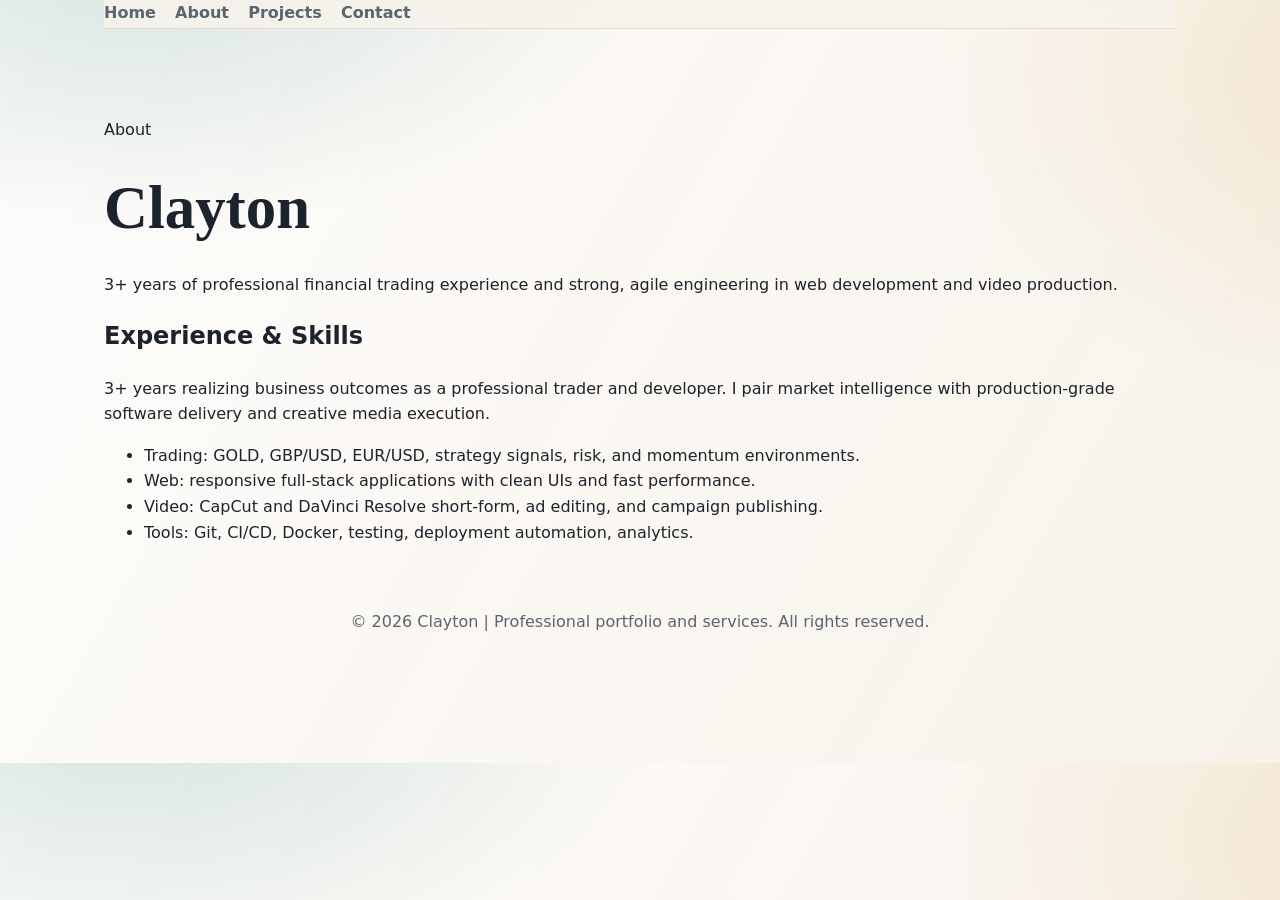
<file: about.html>
<!doctype html>
<html lang="en">
  <head>
    <meta charset="utf-8" />
    <meta name="viewport" content="width=device-width, initial-scale=1" />
    <title>About | Clayton</title>
    <link rel="stylesheet" href="styles.css" />
    <script defer src="script.js"></script>
  </head>
  <body>
    <main class="page">
      <header class="topbar">
        <button class="menu-btn" id="menuBtn" aria-label="Toggle navigation">☰</button>
        <nav class="nav" id="nav">
          <a href="index.html">Home</a>
          <a href="about.html">About</a>
          <a href="projects.html">Projects</a>
          <a href="contact.html">Contact</a>
        </nav>
      </header>

      <section class="hero" id="home">
        <div class="hero-content">
          <p class="overline">About</p>
          <h1>Clayton</h1>
          <p class="subtitle">3+ years of professional financial trading experience and strong, agile engineering in web development and video production.</p>
        </div>
      </section>

      <section class="card-grid">
        <article class="card">
          <h2>Experience & Skills</h2>
          <p>3+ years realizing business outcomes as a professional trader and developer. I pair market intelligence with production-grade software delivery and creative media execution.</p>

          <ul>
            <li>Trading: GOLD, GBP/USD, EUR/USD, strategy signals, risk, and momentum environments.</li>
            <li>Web: responsive full-stack applications with clean UIs and fast performance.</li>
            <li>Video: CapCut and DaVinci Resolve short-form, ad editing, and campaign publishing.</li>
            <li>Tools: Git, CI/CD, Docker, testing, deployment automation, analytics.</li>
          </ul>
        </article>
      </section>

      <footer class="footer">
        <p>© <span id="year"></span> Clayton | Professional portfolio and services. All rights reserved.</p>
      </footer>
    </main>
  </body>
</html>
</file>
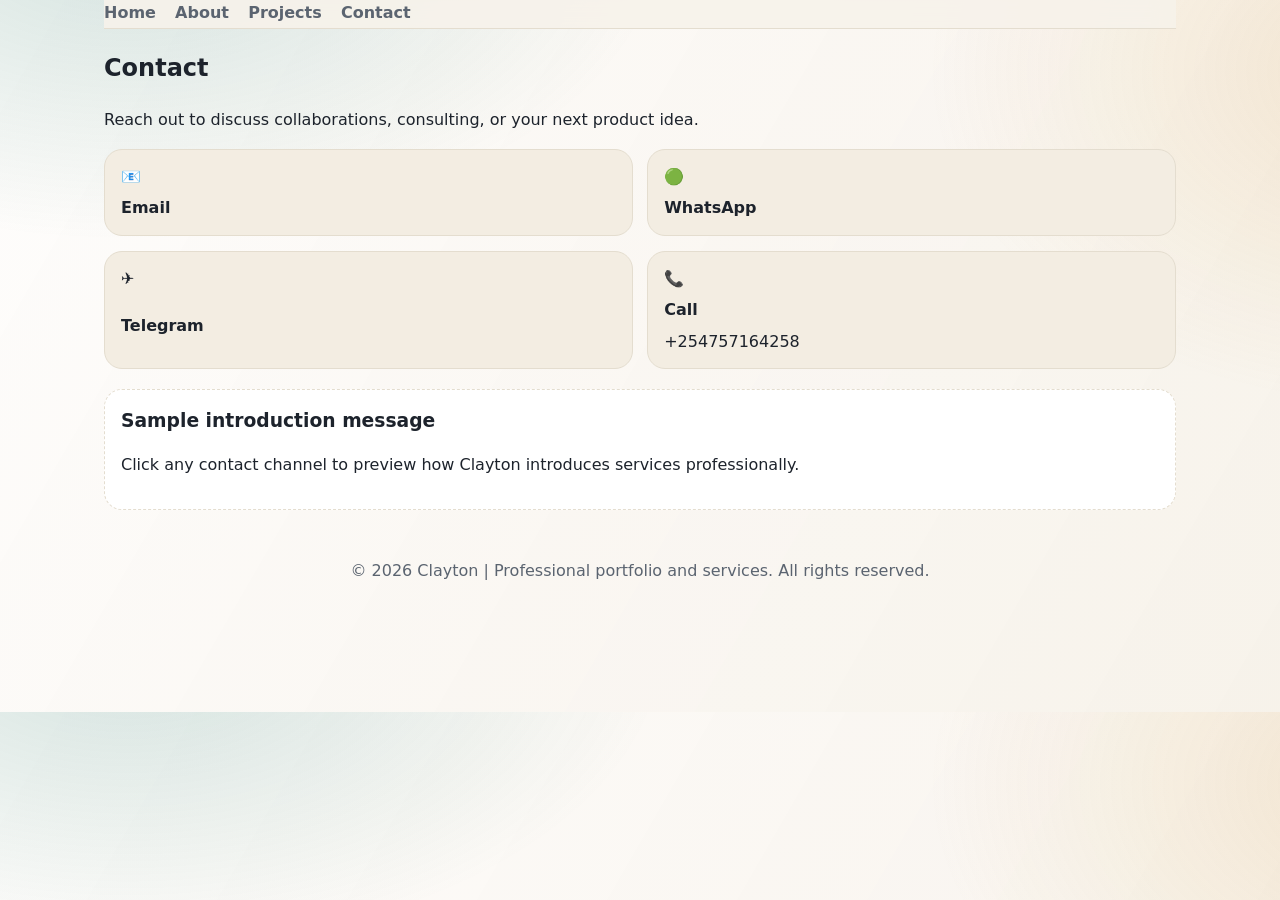
<file: contact.html>
<!doctype html>
<html lang="en">
  <head>
    <meta charset="utf-8" />
    <meta name="viewport" content="width=device-width, initial-scale=1" />
    <title>Contact | Clayton</title>
    <link rel="stylesheet" href="styles.css" />
    <script defer src="script.js"></script>
  </head>
  <body>
    <main class="page">
      <header class="topbar">
        <button class="menu-btn" id="menuBtn" aria-label="Toggle navigation">☰</button>
        <nav class="nav" id="nav">
          <a href="index.html">Home</a>
          <a href="about.html">About</a>
          <a href="projects.html">Projects</a>
          <a href="contact.html">Contact</a>
        </nav>
      </header>

      <section class="contact">
        <h2>Contact</h2>
        <p>Reach out to discuss collaborations, consulting, or your next product idea.</p>

        <div class="contact-grid">
          <a class="contact-card" id="emailLink" href="mailto:klaymu17@gmail.com">
            <span class="contact-icon">📧</span>
            <span class="contact-title">Email</span>
          </a>

          <a class="contact-card" id="whatsappLink" href="https://wa.me/254757164258?text=Hello%2C%20I%27m%20Clayton.%20Thank%20you%20for%20visiting%20my%20portfolio.%20I%20specialize%20in%20Forex%2FCommodity%20trading%20(GOLD%2C%20GBP%2FUSD%2C%20EUR%2FUSD)%2C%20responsive%20web%20development%20and%20video%20content%20production.%20Please%20share%20your%20needs%20and%20availability.%20Thank%20you." target="_blank" rel="noreferrer">
            <span class="contact-icon">🟢</span>
            <span class="contact-title">WhatsApp</span>
          </a>

          <a class="contact-card" id="telegramLink" href="https://t.me/+254757164258?text=Hello%2C%20I%27m%20Clayton.%20Thank%20you%20for%20visiting%20my%20portfolio.%20I%20specialize%20in%20Forex%2FCommodity%20trading%20(GOLD%2C%20GBP%2FUSD%2C%20EUR%2FUSD)%2C%20responsive%20web%20development%20and%20video%20content%20production.%20Please%20share%20your%20needs%20and%20availability.%20Thank%20you." target="_blank" rel="noreferrer">
            <span class="contact-icon">✈️</span>
            <span class="contact-title">Telegram</span>
          </a>

          <a class="contact-card contact-card--call" id="callLink" href="tel:+254757164258">
            <span class="contact-icon">📞</span>
            <span class="contact-title">Call</span>
            <span class="contact-number">+254757164258</span>
          </a>
        </div>

        <article class="message-preview" id="messagePreview">
          <h3>Sample introduction message</h3>
          <p id="messageContent">Click any contact channel to preview how Clayton introduces services professionally.</p>
        </article>
      </section>

      <footer class="footer">
        <p>© <span id="year"></span> Clayton | Professional portfolio and services. All rights reserved.</p>
      </footer>
    </main>
  </body>
</html>
</file>
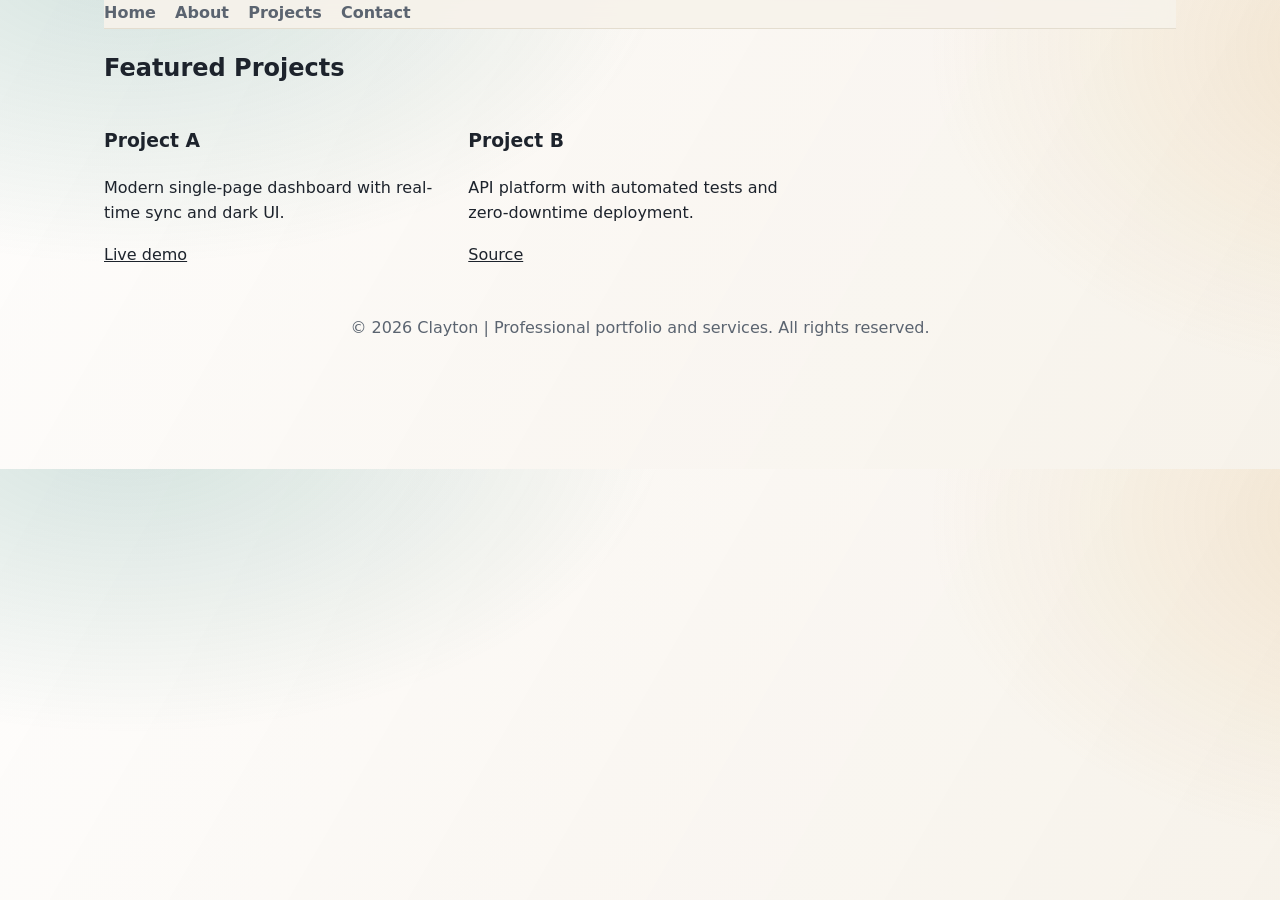
<file: projects.html>
<!doctype html>
<html lang="en">
  <head>
    <meta charset="utf-8" />
    <meta name="viewport" content="width=device-width, initial-scale=1" />
    <title>Projects | Clayton</title>
    <link rel="stylesheet" href="styles.css" />
    <script defer src="script.js"></script>
  </head>
  <body>
    <main class="page">
      <header class="topbar">
        <button class="menu-btn" id="menuBtn" aria-label="Toggle navigation">☰</button>
        <nav class="nav" id="nav">
          <a href="index.html">Home</a>
          <a href="about.html">About</a>
          <a href="projects.html">Projects</a>
          <a href="contact.html">Contact</a>
        </nav>
      </header>

      <section class="projects-section">
        <h2>Featured Projects</h2>
        <div class="projects-grid">
          <article class="project">
            <h3>Project A</h3>
            <p>Modern single-page dashboard with real-time sync and dark UI.</p>
            <a class="project-link" href="#">Live demo</a>
          </article>
          <article class="project">
            <h3>Project B</h3>
            <p>API platform with automated tests and zero-downtime deployment.</p>
            <a class="project-link" href="#">Source</a>
          </article>
        </div>
      </section>

      <footer class="footer">
        <p>© <span id="year"></span> Clayton | Professional portfolio and services. All rights reserved.</p>
      </footer>
    </main>
  </body>
</html>
</file>
<file: styles.css>
:root {
  --bg: #f7f2ea;
  --surface: #ffffff;
  --surface-alt: #f3ede2;
  --ink: #1d232c;
  --muted: #5b6470;
  --accent: #156f5c;
  --accent-strong: #0f4f42;
  --accent-soft: rgba(21, 111, 92, 0.12);
  --gold: #d59a42;
  --border: #e4ddcf;
  --shadow: 0 18px 40px rgba(28, 31, 40, 0.12);
  --radius: 18px;
  --radius-lg: 24px;
  --max-width: 1120px;
}

* {
  box-sizing: border-box;
}

html {
  scroll-behavior: smooth;
}

body {
  margin: 0;
  min-height: 100%;
  font-family: 'Manrope', 'Segoe UI', system-ui, sans-serif;
  color: var(--ink);
  line-height: 1.6;
  background:
    radial-gradient(900px 520px at 10% -10%, rgba(21, 111, 92, 0.18), transparent 60%),
    radial-gradient(800px 560px at 110% 10%, rgba(213, 154, 66, 0.18), transparent 60%),
    linear-gradient(120deg, rgba(255, 255, 255, 0.85), rgba(247, 242, 234, 0.9)),
    var(--bg);
}

a {
  color: inherit;
}

img {
  max-width: 100%;
  display: block;
}

.skip-link {
  position: absolute;
  left: 1rem;
  top: -3rem;
  padding: 0.6rem 1rem;
  background: var(--ink);
  color: #fff;
  border-radius: 999px;
  text-decoration: none;
  z-index: 100;
  transition: top 0.2s ease;
}

.skip-link:focus {
  top: 1rem;
}

.topbar {
  position: sticky;
  top: 0;
  z-index: 20;
  background: rgba(247, 242, 234, 0.9);
  backdrop-filter: blur(10px);
  border-bottom: 1px solid var(--border);
}

.topbar-inner {
  max-width: var(--max-width);
  margin: 0 auto;
  padding: 1rem 1.5rem;
  display: flex;
  align-items: center;
  justify-content: space-between;
  gap: 1rem;
}

.logo {
  font-family: 'Fraunces', serif;
  font-weight: 700;
  font-size: 1.3rem;
  letter-spacing: 0.02em;
  text-decoration: none;
}

.nav {
  display: flex;
  align-items: center;
  gap: 1.2rem;
}

.nav a {
  text-decoration: none;
  font-weight: 600;
  color: var(--muted);
  position: relative;
  padding-bottom: 0.15rem;
  transition: color 0.2s ease;
}

.nav a::after {
  content: '';
  position: absolute;
  left: 0;
  bottom: 0;
  width: 0;
  height: 2px;
  background: var(--accent);
  transition: width 0.2s ease;
}

.nav a:hover,
.nav a:focus-visible {
  color: var(--ink);
}

.nav a:hover::after,
.nav a:focus-visible::after {
  width: 100%;
}

.nav .nav-cta {
  background: var(--ink);
  color: #fff;
  padding: 0.5rem 1rem;
  border-radius: 999px;
}

.nav .nav-cta::after {
  display: none;
}

.menu-btn {
  display: none;
  align-items: center;
  gap: 0.5rem;
  background: var(--surface);
  border: 1px solid var(--border);
  border-radius: 999px;
  padding: 0.45rem 0.85rem;
  font-weight: 600;
  cursor: pointer;
  color: var(--ink);
}

.menu-icon {
  font-size: 1.1rem;
}

.page {
  max-width: var(--max-width);
  margin: 0 auto;
  padding: 0 1.5rem 4rem;
}

.section {
  padding: 3.5rem 0;
  scroll-margin-top: 6rem;
}

.section-head {
  display: flex;
  align-items: flex-end;
  justify-content: space-between;
  gap: 2rem;
  margin-bottom: 2rem;
}

.section-head h2 {
  font-family: 'Fraunces', serif;
  font-size: clamp(1.8rem, 3vw, 2.5rem);
  margin: 0 0 0.6rem;
}

.section-head p {
  margin: 0;
  color: var(--muted);
  max-width: 38rem;
}

.text-link {
  font-weight: 600;
  color: var(--accent-strong);
  text-decoration: none;
}

.text-link:hover,
.text-link:focus-visible {
  color: var(--ink);
}

.hero {
  padding-top: 4.5rem;
}

.hero-grid {
  display: grid;
  grid-template-columns: minmax(0, 1.1fr) minmax(0, 0.9fr);
  gap: 2.5rem;
  align-items: center;
}

.eyebrow {
  text-transform: uppercase;
  letter-spacing: 0.18em;
  font-size: 0.75rem;
  font-weight: 700;
  color: var(--accent);
  margin: 0 0 0.6rem;
}

.hero h1 {
  font-family: 'Fraunces', serif;
  font-size: clamp(2.4rem, 4.8vw, 3.8rem);
  margin: 0 0 1rem;
}

.lead {
  font-size: 1.1rem;
  color: var(--muted);
  margin: 0 0 1.8rem;
}

.cta-row {
  display: flex;
  gap: 0.9rem;
  flex-wrap: wrap;
  margin-bottom: 2rem;
}

.btn {
  display: inline-flex;
  align-items: center;
  justify-content: center;
  gap: 0.4rem;
  padding: 0.75rem 1.4rem;
  border-radius: 999px;
  text-decoration: none;
  font-weight: 600;
  border: 1px solid transparent;
  transition: transform 0.2s ease, box-shadow 0.2s ease, background 0.2s ease, color 0.2s ease;
}

.btn-primary {
  background: var(--accent);
  color: #fff;
  box-shadow: 0 12px 24px rgba(21, 111, 92, 0.25);
}

.btn-primary:hover,
.btn-primary:focus-visible {
  background: var(--accent-strong);
  transform: translateY(-1px);
}

.btn-ghost {
  background: transparent;
  color: var(--ink);
  border-color: var(--border);
}

.btn-ghost:hover,
.btn-ghost:focus-visible {
  border-color: var(--accent);
  color: var(--accent-strong);
}

.meta-row {
  display: grid;
  grid-template-columns: repeat(3, minmax(0, 1fr));
  gap: 1rem;
}

.meta-card {
  background: var(--surface);
  border: 1px solid var(--border);
  border-radius: var(--radius);
  padding: 1rem;
  box-shadow: var(--shadow);
}

.meta-value {
  display: block;
  font-weight: 700;
  font-size: 1.4rem;
}

.meta-label {
  color: var(--muted);
  font-size: 0.9rem;
}

.hero-card {
  background: linear-gradient(140deg, rgba(255, 255, 255, 0.95), rgba(243, 237, 226, 0.9));
  border: 1px solid var(--border);
  border-radius: var(--radius-lg);
  padding: 2rem;
  box-shadow: var(--shadow);
}

.hero-card h2 {
  font-family: 'Fraunces', serif;
  margin: 0.6rem 0 1rem;
  font-size: 1.6rem;
}

.badge {
  display: inline-flex;
  align-items: center;
  background: var(--accent-soft);
  color: var(--accent-strong);
  padding: 0.35rem 0.75rem;
  border-radius: 999px;
  font-size: 0.82rem;
  font-weight: 600;
}

.checklist {
  list-style: none;
  padding: 0;
  margin: 0 0 1.5rem;
}

.checklist li {
  display: flex;
  gap: 0.7rem;
  margin-bottom: 0.8rem;
  color: var(--muted);
}

.checklist li::before {
  content: '';
  width: 10px;
  height: 10px;
  margin-top: 0.4rem;
  border-radius: 50%;
  background: var(--accent);
  flex: 0 0 10px;
}

.hero-note {
  background: var(--surface);
  border-radius: var(--radius);
  padding: 1rem;
  border: 1px solid var(--border);
}

.hero-note-title {
  display: block;
  font-weight: 600;
  color: var(--accent-strong);
  margin-bottom: 0.35rem;
}

.split {
  display: grid;
  grid-template-columns: repeat(2, minmax(0, 1fr));
  gap: 1.5rem;
}

.info-card {
  background: var(--surface);
  border-radius: var(--radius);
  border: 1px solid var(--border);
  padding: 1.6rem;
  box-shadow: var(--shadow);
}

.info-card h3 {
  margin: 0 0 0.5rem;
  font-size: 1.2rem;
}

.info-card p {
  margin: 0 0 1rem;
  color: var(--muted);
}

.muted {
  color: var(--muted);
  margin-top: 1rem;
}

.pill-grid {
  display: flex;
  flex-wrap: wrap;
  gap: 0.6rem;
}

.pill {
  background: var(--surface-alt);
  color: var(--ink);
  padding: 0.35rem 0.7rem;
  border-radius: 999px;
  font-weight: 600;
  font-size: 0.85rem;
}

.services-grid,
.projects-grid {
  display: grid;
  grid-template-columns: repeat(3, minmax(0, 1fr));
  gap: 1.3rem;
}

.service-card,
.project-card {
  background: var(--surface);
  border-radius: var(--radius);
  border: 1px solid var(--border);
  padding: 1.6rem;
  box-shadow: var(--shadow);
}

.service-card h3,
.project-card h3 {
  margin-top: 0;
  font-size: 1.2rem;
}

.service-card p,
.project-card p {
  color: var(--muted);
  margin: 0 0 1rem;
}

.service-card ul,
.project-card ul {
  margin: 0 0 1.2rem;
  padding-left: 1.1rem;
  color: var(--muted);
}

.project-head {
  display: flex;
  flex-direction: column;
  gap: 0.6rem;
}

.project-image {
  width: 100%;
  border-radius: 16px;
  border: 1px solid var(--border);
  margin: 0.8rem 0 1rem;
  box-shadow: 0 14px 28px rgba(21, 111, 92, 0.16);
  object-fit: cover;
}

.tag-row {
  display: flex;
  flex-wrap: wrap;
  gap: 0.5rem;
}

.tag {
  background: var(--surface-alt);
  color: var(--accent-strong);
  padding: 0.25rem 0.6rem;
  border-radius: 999px;
  font-size: 0.75rem;
  font-weight: 600;
  text-transform: uppercase;
  letter-spacing: 0.08em;
}

.contact-wrapper {
  display: grid;
  grid-template-columns: minmax(0, 1fr) minmax(0, 0.9fr);
  gap: 2rem;
  align-items: start;
}

.contact-panel {
  background: var(--surface);
  border-radius: var(--radius-lg);
  border: 1px solid var(--border);
  padding: 1.5rem;
  box-shadow: var(--shadow);
}

.contact-grid {
  display: grid;
  grid-template-columns: repeat(2, minmax(0, 1fr));
  gap: 0.9rem;
}

.contact-card {
  text-decoration: none;
  border-radius: var(--radius);
  border: 1px solid var(--border);
  padding: 0.9rem 1rem;
  background: var(--surface-alt);
  display: grid;
  gap: 0.35rem;
  transition: transform 0.2s ease, box-shadow 0.2s ease, border-color 0.2s ease;
}

.contact-card:hover,
.contact-card:focus-visible {
  transform: translateY(-2px);
  border-color: var(--accent);
  box-shadow: 0 12px 24px rgba(21, 111, 92, 0.18);
}

.contact-title {
  font-weight: 700;
}

.contact-meta {
  color: var(--muted);
  font-size: 0.9rem;
}

.simple-form {
  background: var(--surface);
  border-radius: var(--radius-lg);
  border: 1px solid var(--border);
  padding: 1.5rem;
  display: grid;
  gap: 0.75rem;
  box-shadow: var(--shadow);
}

.simple-form label {
  font-weight: 600;
}

.simple-form input,
.simple-form textarea {
  width: 100%;
  padding: 0.75rem 0.9rem;
  border-radius: 12px;
  border: 1px solid var(--border);
  font: inherit;
  background: #fff;
}

.simple-form textarea {
  min-height: 140px;
  resize: vertical;
}

.form-feedback {
  margin: 0;
  color: var(--accent-strong);
  min-height: 22px;
}

.message-preview {
  margin-top: 1.2rem;
  padding: 1rem;
  border-radius: var(--radius);
  border: 1px dashed var(--border);
  background: #fff;
}

.message-preview h3 {
  margin: 0 0 0.5rem;
}

.message-preview pre {
  margin: 0;
  font-family: inherit;
  white-space: pre-wrap;
  color: var(--muted);
}

.footer {
  text-align: center;
  padding: 2rem 1.5rem 3rem;
  color: var(--muted);
}

.reveal {
  opacity: 0;
  transform: translateY(18px);
  transition: opacity 0.6s ease, transform 0.6s ease;
}

.reveal.is-visible {
  opacity: 1;
  transform: translateY(0);
}

:focus-visible {
  outline: 3px solid rgba(21, 111, 92, 0.35);
  outline-offset: 2px;
}

@media (max-width: 1000px) {
  .hero-grid {
    grid-template-columns: 1fr;
  }

  .meta-row {
    grid-template-columns: 1fr;
  }

  .services-grid,
  .projects-grid {
    grid-template-columns: repeat(2, minmax(0, 1fr));
  }

  .contact-wrapper {
    grid-template-columns: 1fr;
  }
}

@media (max-width: 820px) {
  .menu-btn {
    display: inline-flex;
  }

  .nav {
    position: absolute;
    right: 1.5rem;
    top: 4rem;
    flex-direction: column;
    background: var(--surface);
    border: 1px solid var(--border);
    border-radius: 16px;
    padding: 1rem;
    gap: 0.75rem;
    box-shadow: var(--shadow);
    display: none;
  }

  .nav.show {
    display: flex;
  }

  .nav a::after {
    display: none;
  }

  .section-head {
    flex-direction: column;
    align-items: flex-start;
  }
}

@media (max-width: 700px) {
  .split,
  .services-grid,
  .projects-grid,
  .contact-grid {
    grid-template-columns: 1fr;
  }

  .topbar-inner,
  .page {
    padding-left: 1rem;
    padding-right: 1rem;
  }
}

@media (prefers-reduced-motion: reduce) {
  * {
    scroll-behavior: auto;
  }

  .reveal {
    opacity: 1;
    transform: none;
    transition: none;
  }
}
</file>
